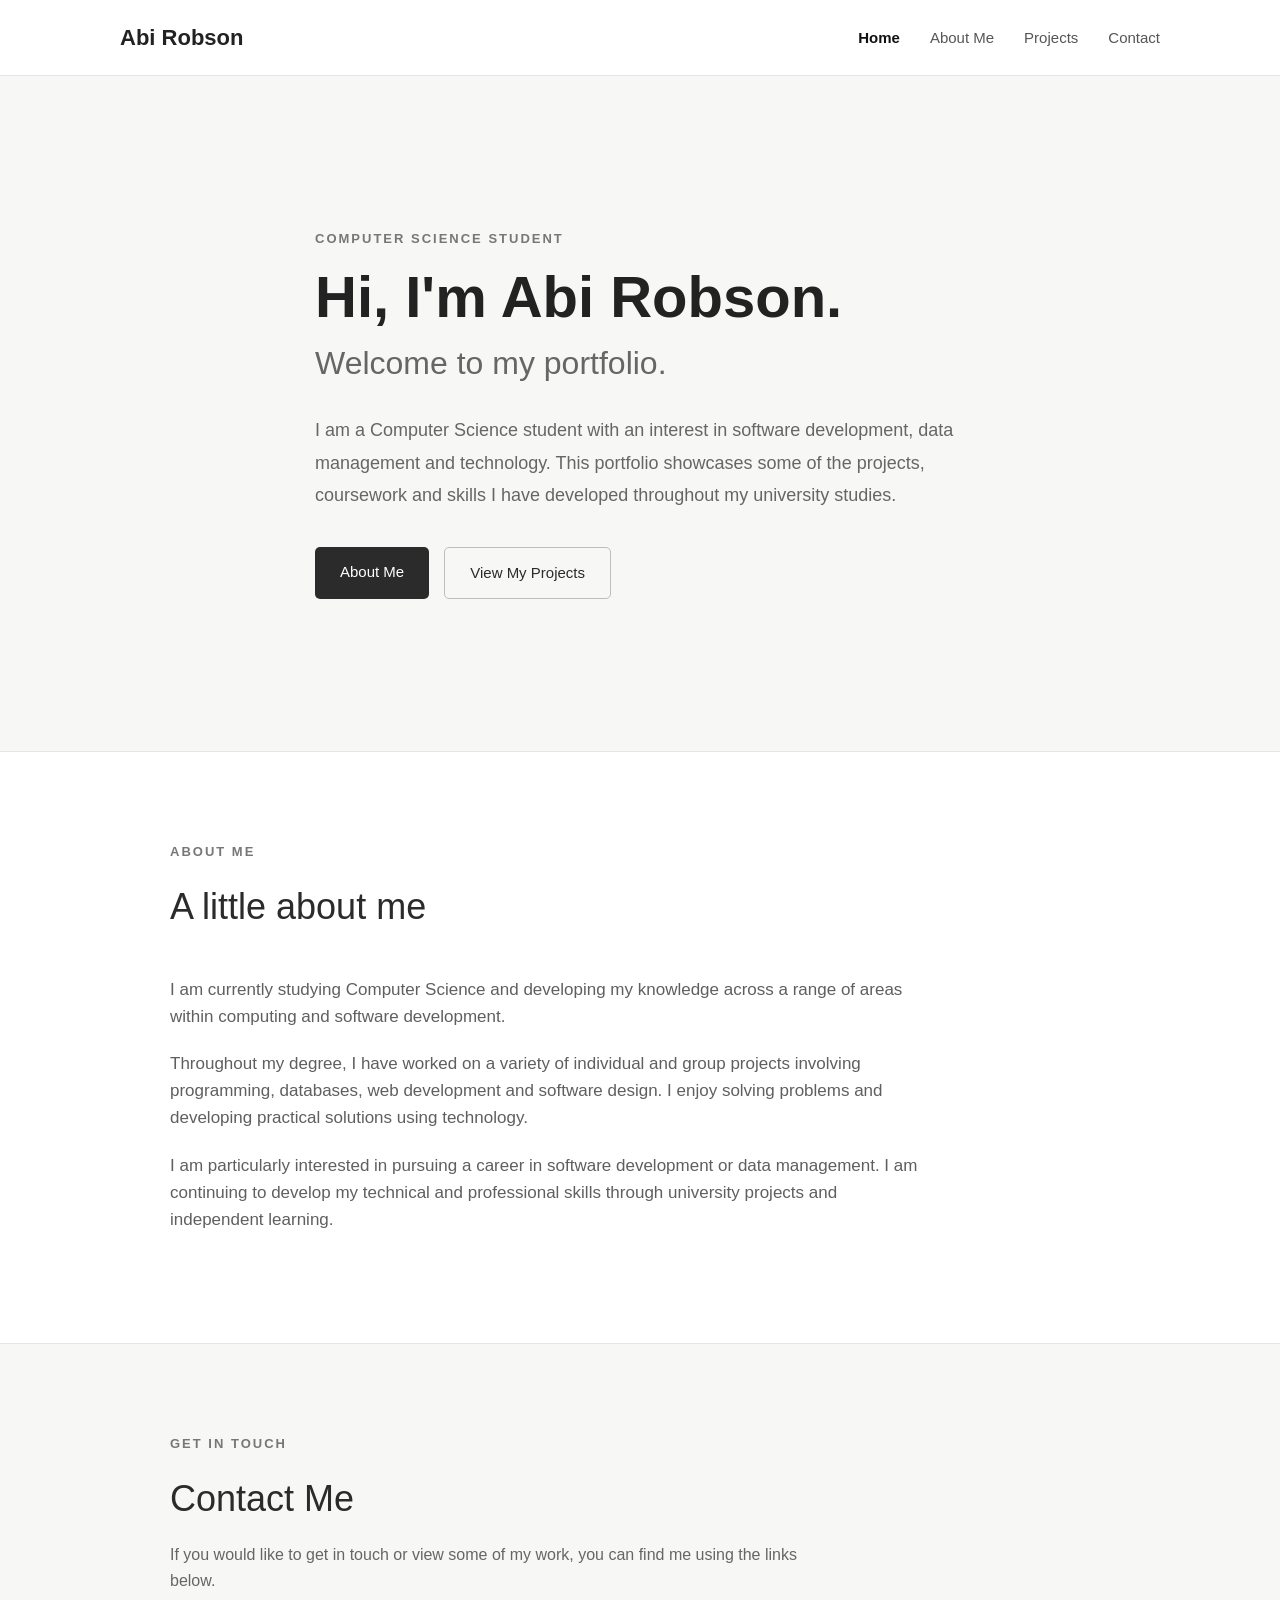
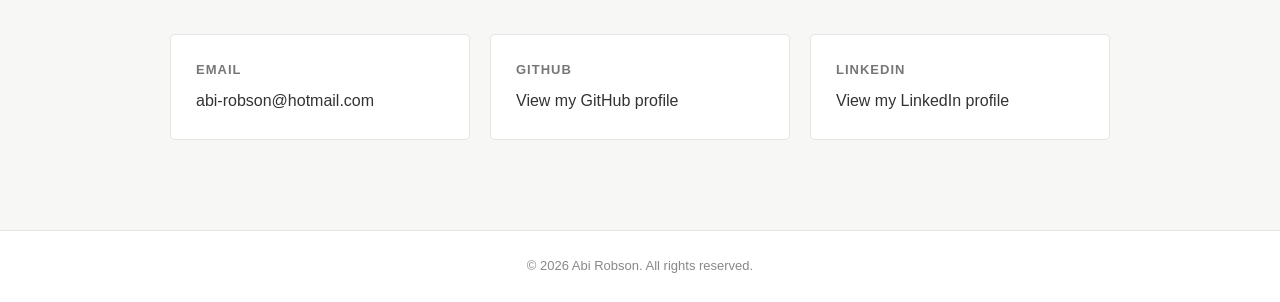
<file: index.html>
<!DOCTYPE html>

<html lang="en">
<head>
<meta charset="UTF-8">
<meta name="viewport" content="width=device-width, initial-scale=1.0">
<title>Abi Robson | Computer Science Portfolio</title>
<link rel="stylesheet" href="style.css">
</head>
<body>
<header class="navbar">
<nav class="nav-container">
<a href="#home" class="logo">Abi Robson</a>
<div class="nav-links">
<a href="#home" class="active">Home</a>
<a href="#about">About Me</a>
<a href="projects.html">Projects</a>
<a href="#contact">Contact</a>
</div>
</nav>
</header>
<main>
<section class="hero" id="home">
<div class="hero-content">
<p class="intro-label">COMPUTER SCIENCE STUDENT</p>
<h1>Hi, I'm Abi Robson.</h1>
<h2>Welcome to my portfolio.</h2>
<p class="hero-description">I am a Computer Science student with an interest in software development, data management and technology. This portfolio showcases some of the projects, coursework and skills I have developed throughout my university studies.</p>
<div class="hero-buttons">
<a href="#about" class="primary-button">About Me</a>
<a href="projects.html" class="secondary-button">View My Projects</a>
</div>
</div>
</section>
<section class="introduction" id="about">
<div class="section-container">
<div class="section-heading">
<p class="section-label">ABOUT ME</p>
<h2>A little about me</h2>
</div>
<div class="introduction-content">
<p>I am currently studying Computer Science and developing my knowledge across a range of areas within computing and software development.</p>
<p>Throughout my degree, I have worked on a variety of individual and group projects involving programming, databases, web development and software design. I enjoy solving problems and developing practical solutions using technology.</p>
<p>I am particularly interested in pursuing a career in software development or data management. I am continuing to develop my technical and professional skills through university projects and independent learning.</p>
</div>
</div>
</section>
<section class="contact-section" id="contact">
<div class="section-container">
<div class="section-heading">
<p class="section-label">GET IN TOUCH</p>
<h2>Contact Me</h2>
<p>If you would like to get in touch or view some of my work, you can find me using the links below.</p>
</div>
<div class="contact-details">
<div class="contact-item">
<span class="contact-title">Email</span>
<a href="mailto:abi-robson@hotmail.com">abi-robson@hotmail.com</a>
</div>
<div class="contact-item">
<span class="contact-title">GitHub</span>
<a href="https://github.com/abi-robson" target="_blank" rel="noopener noreferrer">View my GitHub profile</a>
</div>
<div class="contact-item">
<span class="contact-title">LinkedIn</span>
<a href="https://www.linkedin.com/in/abigail-robson-uos/" target="_blank" rel="noopener noreferrer">View my LinkedIn profile</a>
</div>
</div>
</div>
</section>
</main>
<footer>
<p>© 2026 Abi Robson. All rights reserved.</p>
</footer>
</body>
</html>
</file>
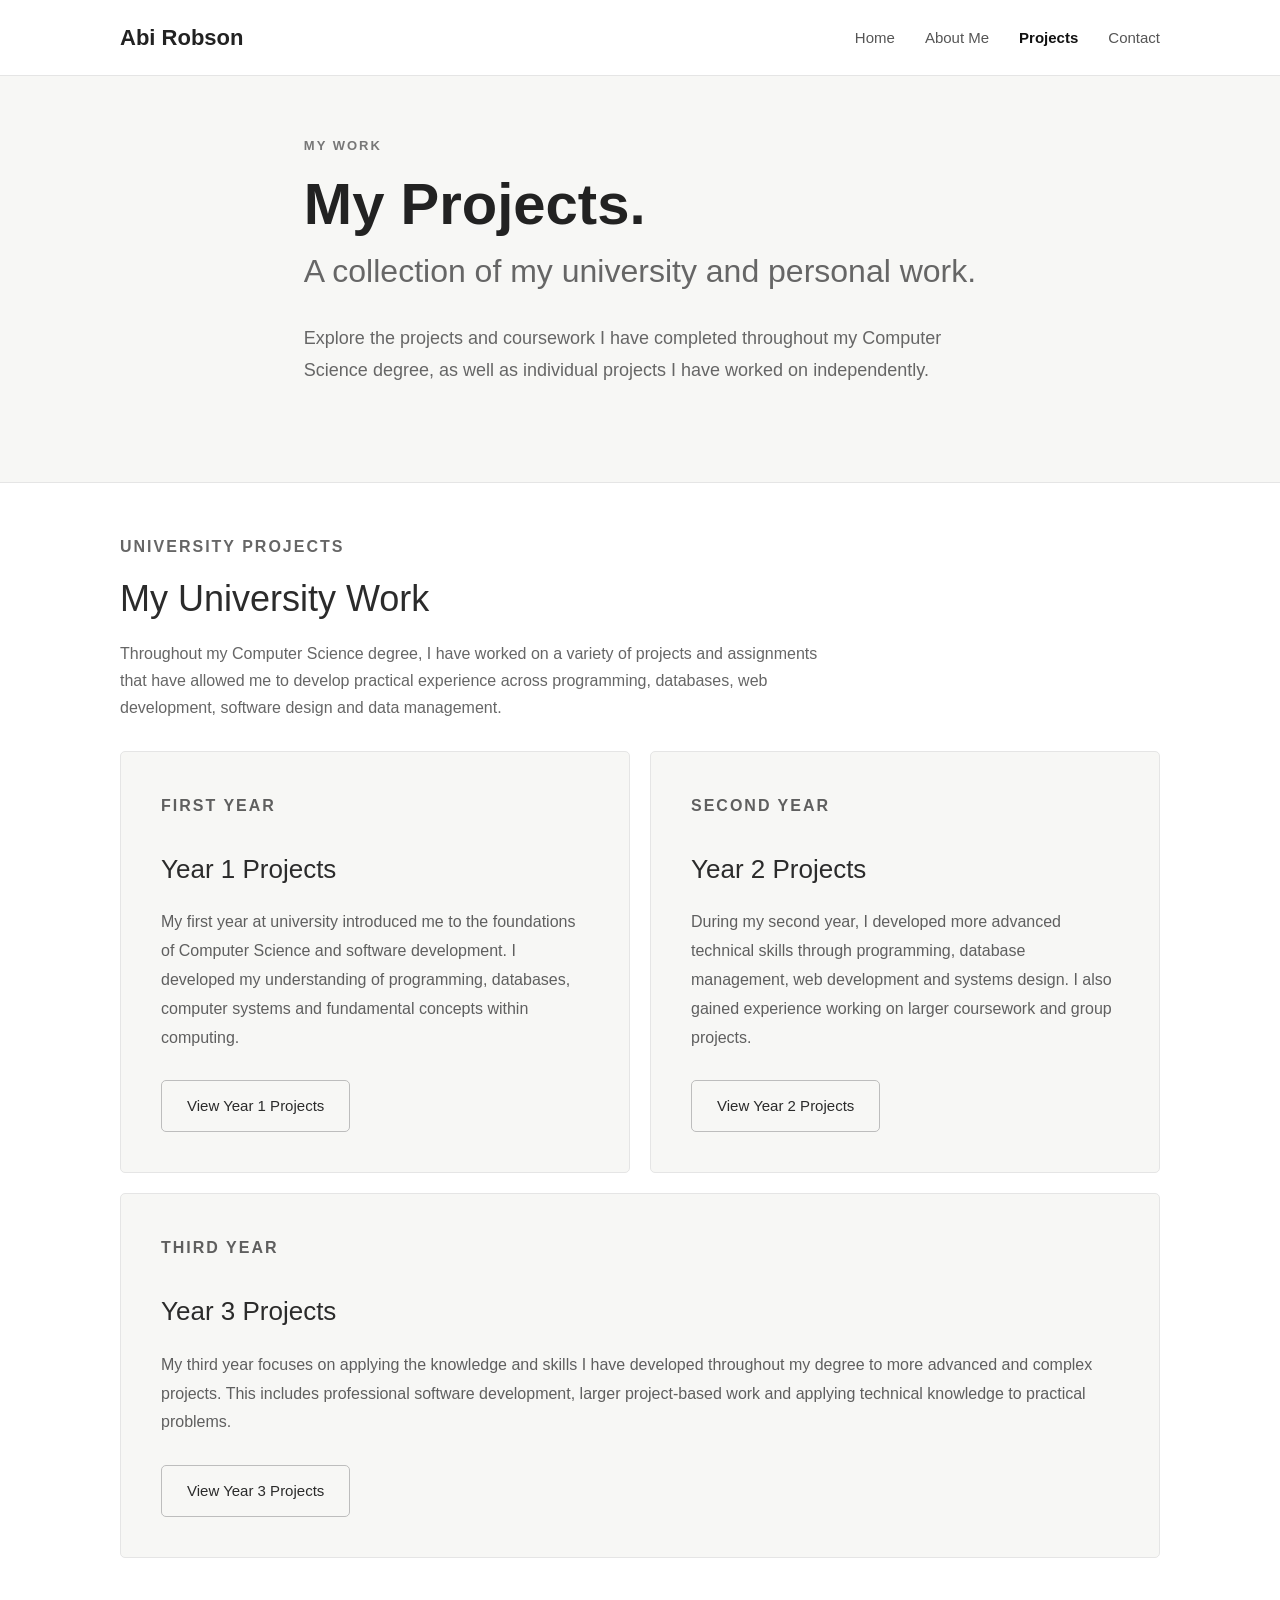
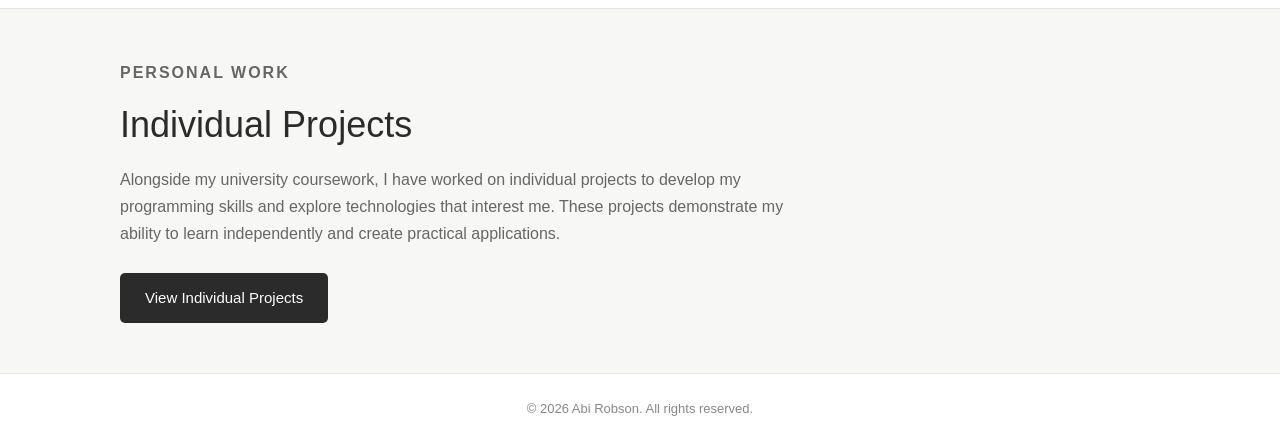
<file: projects.html>
<!DOCTYPE html>

<html lang="en">
<head>
<meta charset="UTF-8">
<meta name="viewport" content="width=device-width, initial-scale=1.0">
<title>Projects | Abi Robson</title>
<link rel="stylesheet" href="style.css">
</head>

<body>

<header class="navbar">
<nav class="nav-container">

<a href="index.html" class="logo">Abi Robson</a>

<div class="nav-links">
<a href="index.html">Home</a>
<a href="index.html#about">About Me</a>
<a href="projects.html" class="active">Projects</a>
<a href="index.html#contact">Contact</a>
</div>

</nav>
</header>

<main>

<section class="hero project-hero">

<div class="hero-content">

<p class="intro-label">MY WORK</p>

<h1>My Projects.</h1>

<h2>A collection of my university and personal work.</h2>

<p class="hero-description">
Explore the projects and coursework I have completed throughout my Computer Science degree, as well as individual projects I have worked on independently.
</p>

</div>

</section>

<section class="projects-section">

<div class="projects-container">

<div class="projects-heading">

<p class="section-label">UNIVERSITY PROJECTS</p>

<h2>My University Work</h2>

<p>
Throughout my Computer Science degree, I have worked on a variety of projects and assignments that have allowed me to develop practical experience across programming, databases, web development, software design and data management.
</p>

</div>

<div class="project-list">

<div class="project-item">

<div class="project-content">

<p class="project-label">FIRST YEAR</p>

<h3>Year 1 Projects</h3>

<p>
My first year at university introduced me to the foundations of Computer Science and software development. I developed my understanding of programming, databases, computer systems and fundamental concepts within computing.
</p>

<a href="year1.html" class="secondary-button">
View Year 1 Projects
</a>

</div>

</div>

<div class="project-item">

<div class="project-content">

<p class="project-label">SECOND YEAR</p>

<h3>Year 2 Projects</h3>

<p>
During my second year, I developed more advanced technical skills through programming, database management, web development and systems design. I also gained experience working on larger coursework and group projects.
</p>

<a href="year2.html" class="secondary-button">
View Year 2 Projects
</a>

</div>

</div>

<div class="project-item">

<div class="project-content">

<p class="project-label">THIRD YEAR</p>

<h3>Year 3 Projects</h3>

<p>
My third year focuses on applying the knowledge and skills I have developed throughout my degree to more advanced and complex projects. This includes professional software development, larger project-based work and applying technical knowledge to practical problems.
</p>

<a href="year3.html" class="secondary-button">
View Year 3 Projects
</a>

</div>

</div>

</div>

</div>

</section>

<section class="individual-projects">

<div class="individual-container">

<div class="individual-heading">

<p class="section-label">PERSONAL WORK</p>

<h2>Individual Projects</h2>

<p>
Alongside my university coursework, I have worked on individual projects to develop my programming skills and explore technologies that interest me. These projects demonstrate my ability to learn independently and create practical applications.
</p>

</div>

<a href="individual.html" class="primary-button">
View Individual Projects
</a>

</div>

</section>

</main>

<footer>

<p>© 2026 Abi Robson. All rights reserved.</p>

</footer>

</body>
</html>
</file>
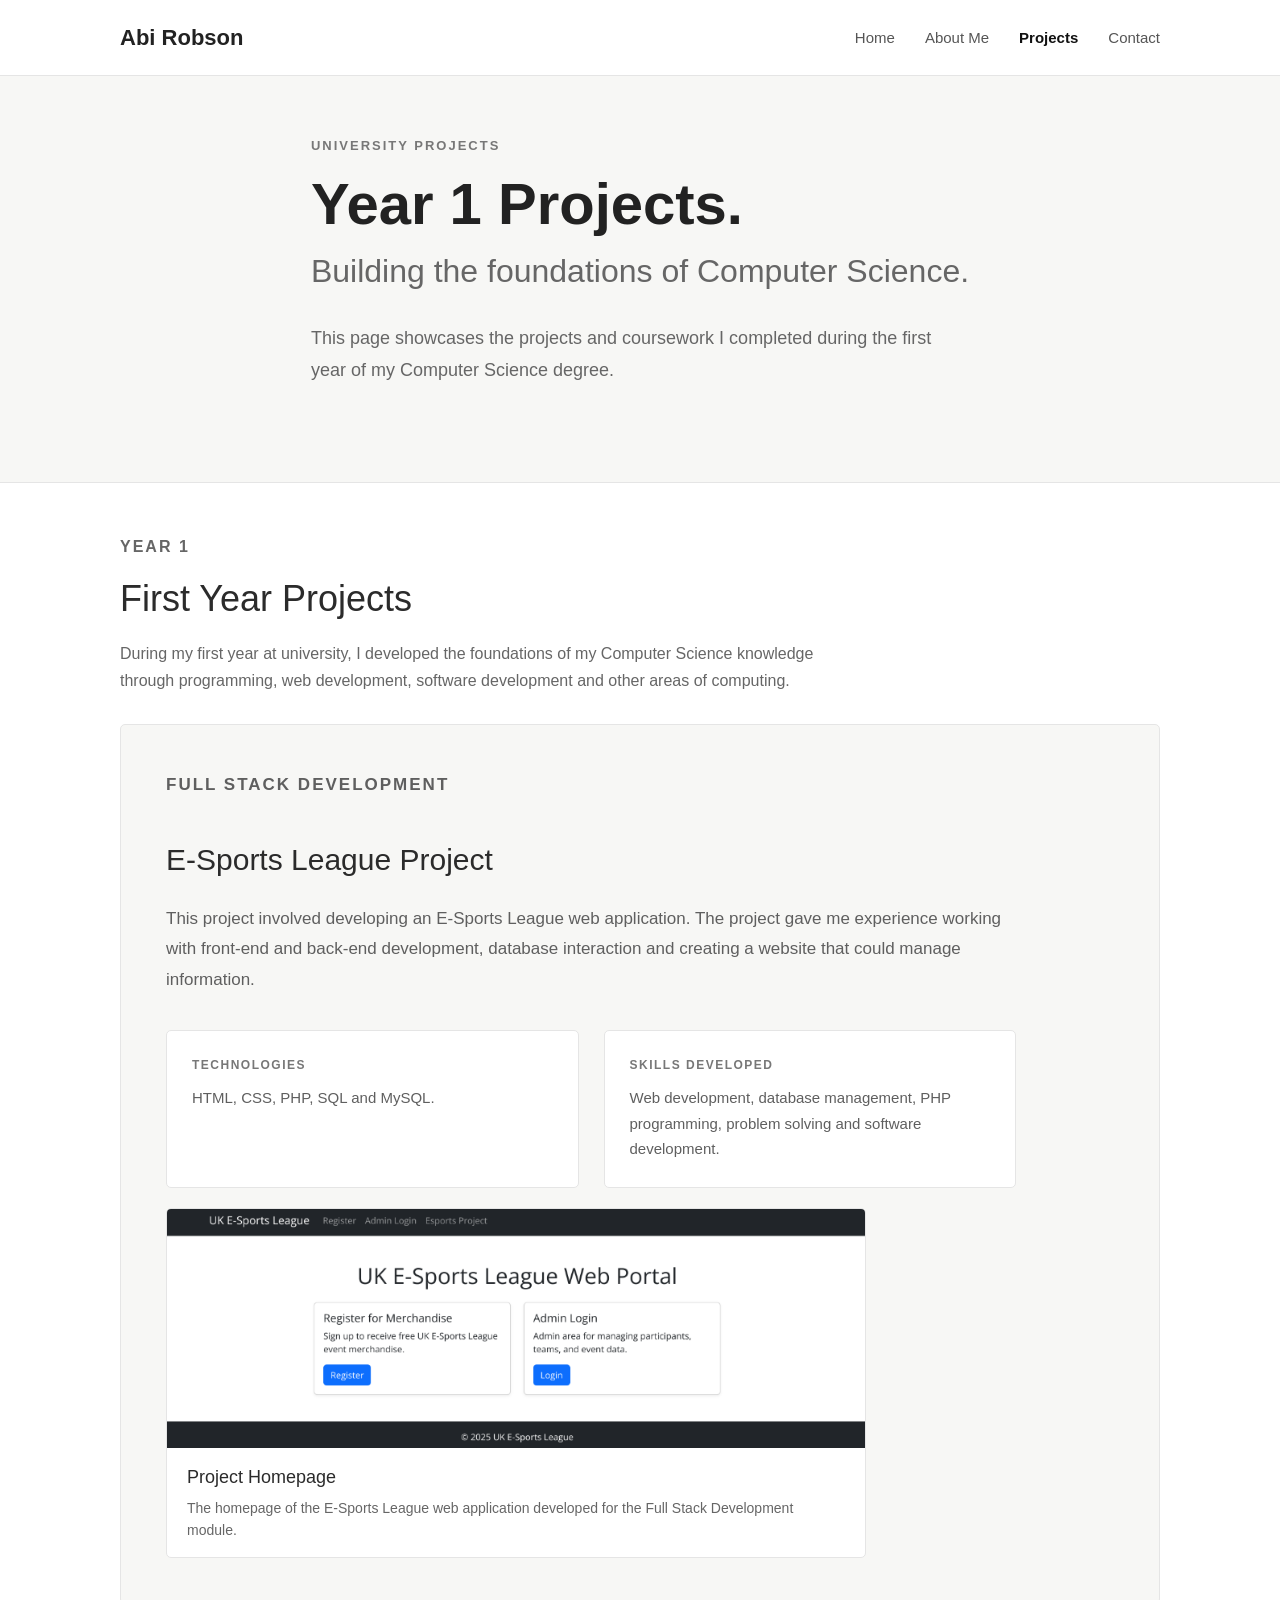
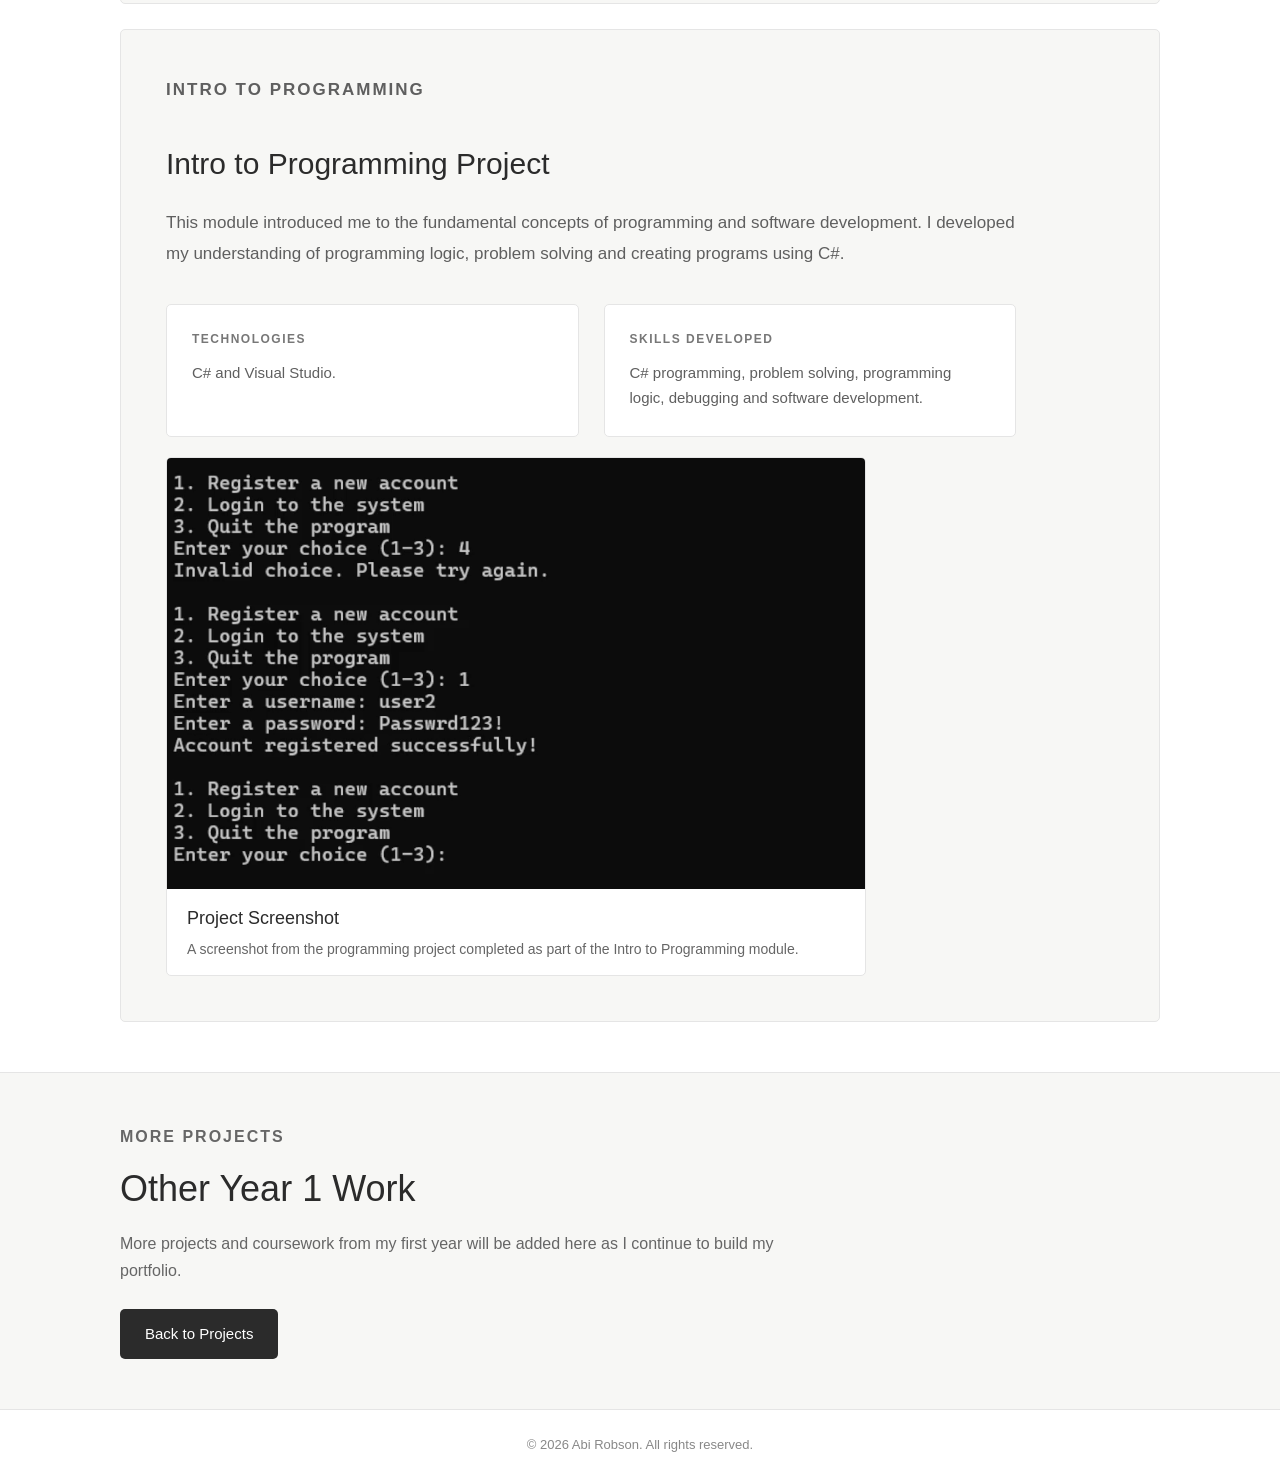
<file: year1.html>
<!DOCTYPE html>

<html lang="en">
<head>
<meta charset="UTF-8">
<meta name="viewport" content="width=device-width, initial-scale=1.0">
<title>Year 1 Projects | Abi Robson</title>
<link rel="stylesheet" href="style.css">
</head>

<body>

<header class="navbar">
<nav class="nav-container">

<a href="index.html" class="logo">Abi Robson</a>

<div class="nav-links">
<a href="index.html">Home</a>
<a href="index.html#about">About Me</a>
<a href="projects.html" class="active">Projects</a>
<a href="index.html#contact">Contact</a>
</div>

</nav>
</header>

<main>

<section class="hero project-hero">

<div class="hero-content">

<p class="intro-label">UNIVERSITY PROJECTS</p>

<h1>Year 1 Projects.</h1>

<h2>Building the foundations of Computer Science.</h2>

<p class="hero-description">
This page showcases the projects and coursework I completed during the first year of my Computer Science degree.
</p>

</div>

</section>

<section class="projects-section">

<div class="projects-container">

<div class="projects-heading">

<p class="section-label">YEAR 1</p>

<h2>First Year Projects</h2>

<p>
During my first year at university, I developed the foundations of my Computer Science knowledge through programming, web development, software development and other areas of computing.
</p>

</div>

<div class="year-project-list">

<div class="year-project">

<div class="year-project-content">

<p class="project-label">FULL STACK DEVELOPMENT</p>

<h3>E-Sports League Project</h3>

<p>
This project involved developing an E-Sports League web application. The project gave me experience working with front-end and back-end development, database interaction and creating a website that could manage information.
</p>

<div class="project-details">

<div class="project-detail">

<span class="project-detail-title">Technologies</span>

<p>
HTML, CSS, PHP, SQL and MySQL.
</p>

</div>

<div class="project-detail">

<span class="project-detail-title">Skills Developed</span>

<p>
Web development, database management, PHP programming, problem solving and software development.
</p>

</div>

</div>

<div class="project-screenshot">

<img src="images/esports-home.png" alt="E-Sports League project homepage">

<div class="screenshot-caption">

<h4>Project Homepage</h4>

<p>
The homepage of the E-Sports League web application developed for the Full Stack Development module.
</p>

</div>

</div>

</div>

</div>

<div class="year-project">

<div class="year-project-content">

<p class="project-label">INTRO TO PROGRAMMING</p>

<h3>Intro to Programming Project</h3>

<p>
This module introduced me to the fundamental concepts of programming and software development. I developed my understanding of programming logic, problem solving and creating programs using C#.
</p>

<div class="project-details">

<div class="project-detail">

<span class="project-detail-title">Technologies</span>

<p>
C# and Visual Studio.
</p>

</div>

<div class="project-detail">

<span class="project-detail-title">Skills Developed</span>

<p>
C# programming, problem solving, programming logic, debugging and software development.
</p>

</div>

</div>

<div class="project-screenshot">

<img src="images/intro-programming.png" alt="Intro to Programming project screenshot">

<div class="screenshot-caption">

<h4>Project Screenshot</h4>

<p>
A screenshot from the programming project completed as part of the Intro to Programming module.
</p>

</div>

</div>

</div>

</div>

</div>

</div>

</section>

<section class="individual-projects">

<div class="individual-container">

<div class="individual-heading">

<p class="section-label">MORE PROJECTS</p>

<h2>Other Year 1 Work</h2>

<p>
More projects and coursework from my first year will be added here as I continue to build my portfolio.
</p>

</div>

<a href="projects.html" class="primary-button">
Back to Projects
</a>

</div>

</section>

</main>

<footer>

<p>© 2026 Abi Robson. All rights reserved.</p>

</footer>

</body>
</html>
</file>
<file: style.css>
* {
  margin: 0;
  padding: 0;
  box-sizing: border-box;
  }

html {
scroll-behavior: smooth;
}

body {
font-family: Arial, Helvetica, sans-serif;
background-color: #f7f7f5;
color: #2b2b2b;
line-height: 1.6;
}

/* ================================
Navigation Bar
================================ */

.navbar {
background-color: #ffffff;
border-bottom: 1px solid #e5e5e5;
position: sticky;
top: 0;
z-index: 1000;
}

.nav-container {
max-width: 1100px;
margin: 0 auto;
padding: 20px 30px;
display: flex;
align-items: center;
justify-content: space-between;
}

.logo {
color: #222222;
text-decoration: none;
font-size: 22px;
font-weight: 600;
}

.nav-links {
display: flex;
gap: 30px;
}

.nav-links a {
color: #555555;
text-decoration: none;
font-size: 15px;
transition: color 0.2s ease;
}

.nav-links a:hover {
color: #111111;
}

.nav-links a.active {
color: #111111;
font-weight: 600;
}

/* ================================
Homepage Hero
================================ */

.hero {
min-height: 75vh;
display: flex;
align-items: center;
background-color: #f7f7f5;
}

.hero-content {
max-width: 900px;
margin: 0 auto;
padding: 100px 30px;
}

.intro-label,
.section-label {
color: #777777;
font-size: 13px;
font-weight: 600;
letter-spacing: 2px;
margin-bottom: 15px;
}

.hero h1 {
color: #222222;
font-size: 58px;
font-weight: 600;
line-height: 1.1;
margin-bottom: 10px;
}

.hero h2 {
color: #666666;
font-size: 32px;
font-weight: 400;
margin-bottom: 25px;
}

.hero-description {
max-width: 650px;
color: #666666;
font-size: 18px;
line-height: 1.8;
margin-bottom: 35px;
}

/* ================================
Buttons
================================ */

.hero-buttons {
display: flex;
gap: 15px;
}

.primary-button,
.secondary-button {
display: inline-block;
padding: 13px 25px;
text-decoration: none;
border-radius: 5px;
font-size: 15px;
transition: all 0.2s ease;
}

.primary-button {
background-color: #2b2b2b;
color: #ffffff;
}

.primary-button:hover {
background-color: #444444;
}

.secondary-button {
background-color: transparent;
color: #2b2b2b;
border: 1px solid #bdbdbd;
}

.secondary-button:hover {
background-color: #ffffff;
}

/* ================================
Homepage General Sections
================================ */

.section-container {
max-width: 1000px;
margin: 0 auto;
padding: 90px 30px;
}

.section-heading {
margin-bottom: 40px;
}

.section-heading h2 {
color: #2b2b2b;
font-size: 36px;
font-weight: 500;
margin-bottom: 15px;
}

.section-heading > p:not(.section-label) {
max-width: 650px;
color: #666666;
}

/* ================================
Introduction Section
================================ */

.introduction {
background-color: #ffffff;
border-top: 1px solid #e5e5e5;
border-bottom: 1px solid #e5e5e5;
}

.introduction-content {
max-width: 750px;
}

.introduction-content p {
color: #5f5f5f;
font-size: 17px;
margin-bottom: 20px;
}

/* ================================
Contact Section
================================ */

.contact-section {
background-color: #f7f7f5;
}

.contact-details {
display: grid;
grid-template-columns: repeat(3, 1fr);
gap: 20px;
}

.contact-item {
background-color: #ffffff;
border: 1px solid #e5e5e5;
padding: 25px;
border-radius: 5px;
}

.contact-title {
display: block;
color: #777777;
font-size: 13px;
font-weight: 600;
text-transform: uppercase;
letter-spacing: 1px;
margin-bottom: 8px;
}

.contact-item a {
color: #333333;
text-decoration: none;
word-break: break-word;
}

.contact-item a:hover {
text-decoration: underline;
}

/* ================================
Projects Page
================================ */

.project-hero {
min-height: 45vh;
display: flex;
align-items: center;
}

.project-hero .hero-content {
padding-top: 60px;
padding-bottom: 60px;
}

/* University Projects */

.projects-section {
background-color: #ffffff;
border-top: 1px solid #e5e5e5;
border-bottom: 1px solid #e5e5e5;
}

.projects-container {
max-width: 1100px;
margin: 0 auto;
padding: 50px 30px;
}

.projects-heading {
margin-bottom: 30px;
}

.projects-heading .section-label {
margin-bottom: 10px;
}

.projects-heading h2 {
color: #2b2b2b;
font-size: 36px;
font-weight: 500;
margin-bottom: 12px;
}

.projects-heading p {
max-width: 700px;
color: #666666;
font-size: 16px;
line-height: 1.7;
}

/* Project Grid */

.project-list {
display: grid;
grid-template-columns: repeat(2, 1fr);
gap: 20px;
}

/* Project Cards */

.project-item {
background-color: #f7f7f5;
border: 1px solid #e5e5e5;
border-radius: 5px;
padding: 40px;
}

.project-content {
display: flex;
flex-direction: column;
align-items: flex-start;
}

.project-label {
color: #777777;
font-size: 12px;
font-weight: 600;
letter-spacing: 2px;
margin-bottom: 12px;
}

.project-item h3 {
color: #2b2b2b;
font-size: 26px;
font-weight: 500;
margin-bottom: 18px;
}

.project-item p {
color: #5f5f5f;
font-size: 16px;
line-height: 1.8;
margin-bottom: 28px;
}

/* Year 3 Full Width */

.project-item:nth-child(3) {
grid-column: 1 / -1;
}

/* ================================
Individual Projects
================================ */

.individual-projects {
background-color: #f7f7f5;
}

.individual-container {
max-width: 1100px;
margin: 0 auto;
padding: 50px 30px;
}

.individual-heading {
margin-bottom: 25px;
}

.individual-heading .section-label {
margin-bottom: 10px;
}

.individual-heading h2 {
color: #2b2b2b;
font-size: 36px;
font-weight: 500;
margin-bottom: 12px;
}

.individual-heading p {
max-width: 700px;
color: #666666;
font-size: 16px;
line-height: 1.7;
}

/* ================================
Footer
================================ */

footer {
background-color: #ffffff;
border-top: 1px solid #e5e5e5;
text-align: center;
padding: 25px;
}

footer p {
color: #888888;
font-size: 13px;
}

/* ================================
Responsive Design
================================ */

@media (max-width: 900px) {

.project-list {
grid-template-columns: 1fr;
}

.project-item:nth-child(3) {
grid-column: auto;
}

}

@media (max-width: 768px) {

.nav-container {
flex-direction: column;
gap: 15px;
}

.nav-links {
gap: 18px;
}

.hero-content {
padding: 70px 25px;
}

.hero h1 {
font-size: 42px;
}

.hero h2 {
font-size: 25px;
}

.hero-description {
font-size: 16px;
}

.hero-buttons {
flex-direction: column;
align-items: flex-start;
}

.section-container {
padding: 70px 25px;
}

.contact-details {
grid-template-columns: 1fr;
}

/* Projects Mobile */

.project-hero {
min-height: auto;
}

.project-hero .hero-content {
padding: 60px 25px;
}

.projects-container {
padding: 40px 25px;
}

.projects-heading h2 {
font-size: 32px;
}

.project-list {
grid-template-columns: 1fr;
gap: 20px;
}

.project-item {
padding: 30px;
}

.project-item:nth-child(3) {
grid-column: auto;
}

.individual-container {
padding: 40px 25px;
}

.individual-heading h2 {
font-size: 32px;
}

}

@media (max-width: 500px) {

.nav-container {
padding: 18px 20px;
}

.nav-links {
flex-wrap: wrap;
justify-content: center;
gap: 12px 18px;
}

.hero h1 {
font-size: 36px;
}

.hero h2 {
font-size: 22px;
}

.section-heading h2 {
font-size: 30px;
}

.section-container {
padding-left: 20px;
padding-right: 20px;
}

.projects-container {
padding-left: 20px;
padding-right: 20px;
}

.project-item {
padding: 25px;
}

.individual-container {
padding-left: 20px;
padding-right: 20px;
}

}

/* ================================
Year Project Pages
================================ */

.year-project-list {
display: flex;
flex-direction: column;
gap: 25px;
}

.year-project {
background-color: #f7f7f5;
border: 1px solid #e5e5e5;
border-radius: 5px;
padding: 45px;
}

.year-project-content {
max-width: 850px;
}

.year-project h3 {
color: #2b2b2b;
font-size: 30px;
font-weight: 500;
margin-bottom: 20px;
}

.year-project-content > p {
color: #5f5f5f;
font-size: 17px;
line-height: 1.8;
margin-bottom: 35px;
}

.project-details {
display: grid;
grid-template-columns: repeat(2, 1fr);
gap: 25px;
}

.project-detail {
background-color: #ffffff;
border: 1px solid #e5e5e5;
padding: 25px;
border-radius: 5px;
}

.project-detail-title {
display: block;
color: #777777;
font-size: 12px;
font-weight: 600;
letter-spacing: 1.5px;
text-transform: uppercase;
margin-bottom: 10px;
}

.project-detail p {
color: #5f5f5f;
font-size: 15px;
line-height: 1.7;
}

@media (max-width: 768px) {

.year-project {
padding: 30px;
}

.project-details {
grid-template-columns: 1fr;
gap: 15px;
}

.year-project h3 {
font-size: 26px;
}

}
/* ================================
Project Screenshot
================================ */

.screenshots-section {
background-color: #f7f7f5;
border-top: 1px solid #e5e5e5;
border-bottom: 1px solid #e5e5e5;
}

.screenshots-container {
max-width: 1100px;
margin: 0 auto;
padding: 50px 30px;
}

.screenshots-heading {
margin-bottom: 30px;
}

.screenshots-heading .section-label {
margin-bottom: 10px;
}

.screenshots-heading h2 {
color: #2b2b2b;
font-size: 36px;
font-weight: 500;
margin-bottom: 12px;
}

.screenshots-heading p:not(.section-label) {
max-width: 700px;
color: #666666;
font-size: 16px;
line-height: 1.7;
}

.screenshot-item {
max-width: 1000px;
background-color: #ffffff;
border: 1px solid #e5e5e5;
border-radius: 5px;
overflow: hidden;
}

.screenshot-item img {
display: block;
width: 100%;
height: auto;
}

.screenshot-caption {
padding: 25px;
}

.screenshot-caption h3 {
color: #2b2b2b;
font-size: 21px;
font-weight: 500;
margin-bottom: 8px;
}

.screenshot-caption p {
color: #666666;
font-size: 15px;
line-height: 1.7;
}

@media (max-width: 768px) {

.screenshots-container {
padding: 40px 25px;
}

.screenshot-caption {
padding: 20px;
}

.screenshots-heading h2 {
font-size: 32px;
}

}

@media (max-width: 500px) {

.screenshots-container {
padding-left: 20px;
padding-right: 20px;
}

}
.project-screenshot {
margin-top: 20px;
max-width: 700px;
background-color: #ffffff;
border: 1px solid #e5e5e5;
border-radius: 5px;
overflow: hidden;
}

.project-screenshot img {
display: block;
width: 100%;
height: auto;
}

.project-screenshot .screenshot-caption {
padding: 15px 20px;
}

.project-screenshot .screenshot-caption h4 {
color: #2b2b2b;
font-size: 18px;
font-weight: 500;
margin-bottom: 5px;
}

.project-screenshot .screenshot-caption p {
color: #666666;
font-size: 14px;
line-height: 1.6;
margin-bottom: 0;
}

@media (max-width: 768px) {

.project-screenshot {
margin-top: 20px;
max-width: 100%;
}

.project-screenshot .screenshot-caption {
padding: 15px 20px;
}

}
</file>
